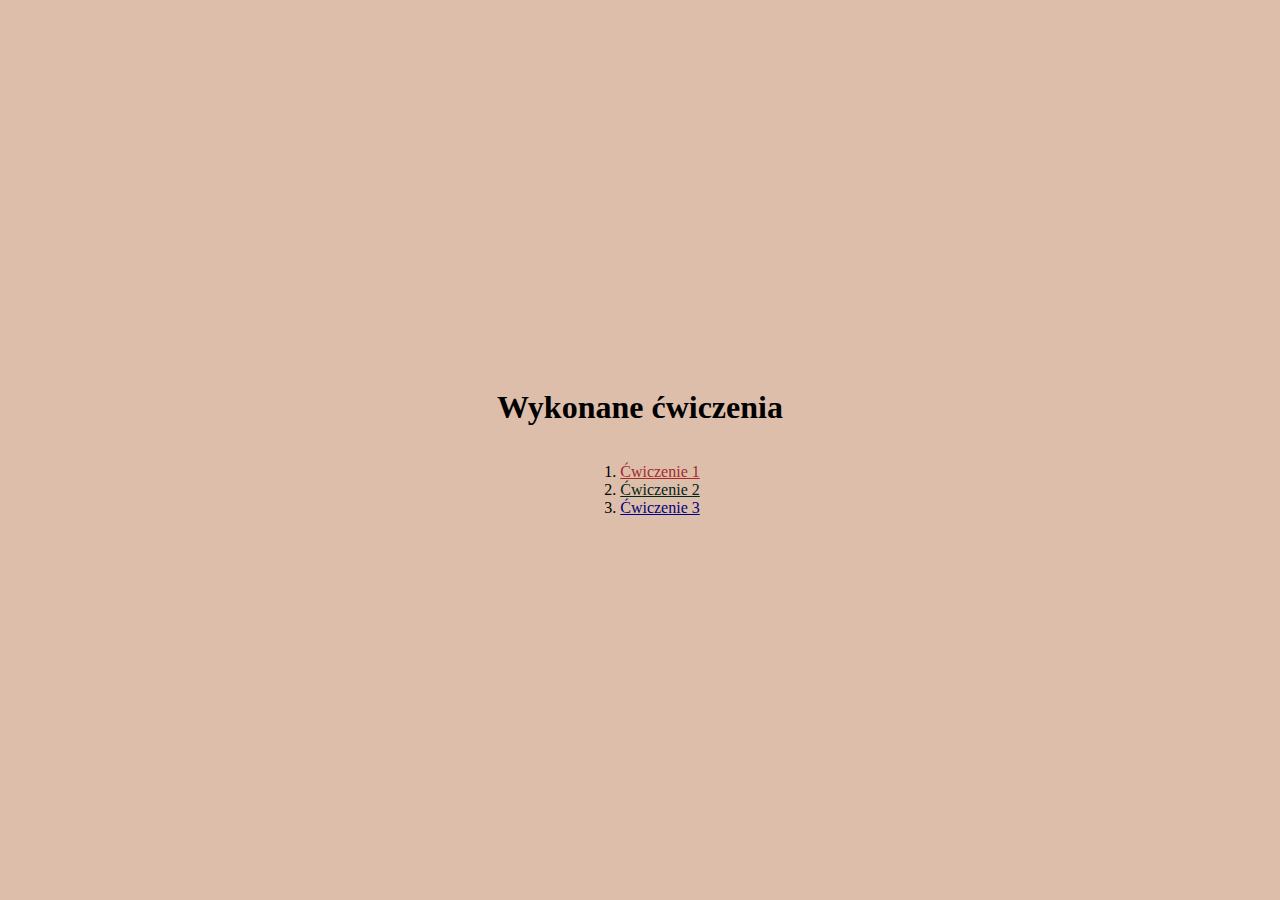
<file: index.html>
<!DOCTYPE html>
<html lang="pl">
  <head>
    <meta charset="UTF-8" />
    <meta
      name="viewport"
      content="width=device-width, initial-scale=1.0"
    />
    <title>My Website</title>
    <link
      rel="stylesheet"
      href="./style.css"
    />
  </head>
  <body>
    <main class="main-container">
      <h1>Wykonane ćwiczenia</h1>
      <div class="list">
        <ol>
          <li class="c1">
            <a class="c1-link" href="./excercise1.html" style="color:brown">Ćwiczenie 1</a>
          </li>
          <li class="c2">
            <a class="c2-link" href="./excercise2.html" style="color:rgb(2, 37, 26)">Ćwiczenie 2</a>
          </li>
          <li class="c3">
            <a class="c3-link" href="./excercise3.html" style="color: navy">Ćwiczenie 3</a>
          </li>
        </ol>
      </div>
    </main>
    <script src="index.js"></script>
  </body>
</html>
</file>
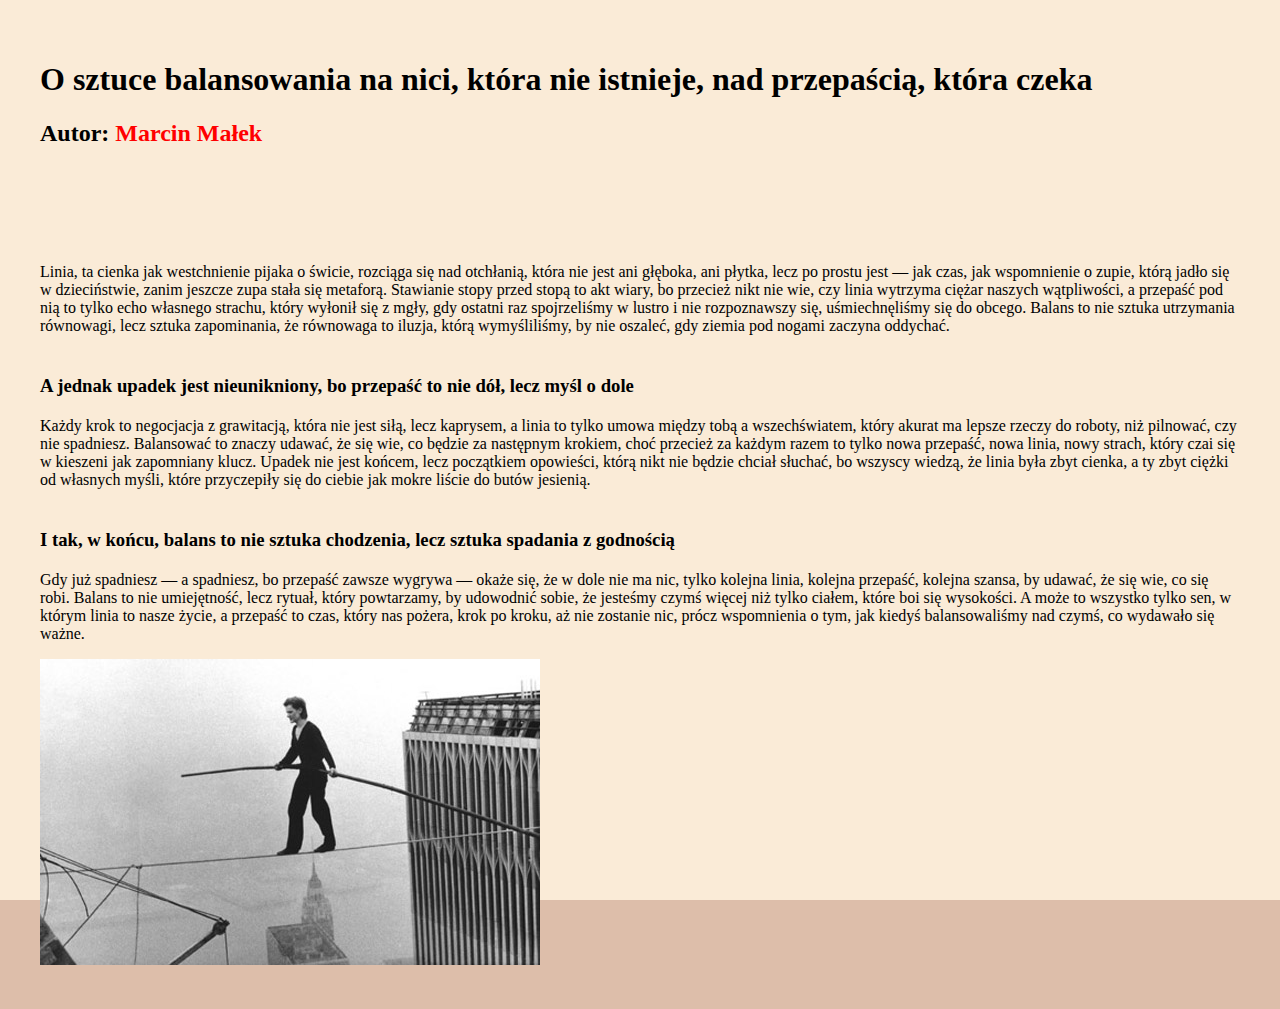
<file: excercise1.html>
<!DOCTYPE html>
<html lang="pl">
  <head>
    <meta charset="UTF-8" />
    <meta
      name="viewport"
      content="width=device-width, initial-scale=1.0"
    />
    <title>My Website</title>
    <link
      rel="stylesheet"
      href="./style.css"
    />
  </head>
  <body style="background-color: antiquewhite;">
    <main class="main-container2">
      <div class="header">
        <h1 class="article-name">O sztuce balansowania na nici, która nie istnieje, nad przepaścią, która czeka</h1>
        <h2 class="article-author">Autor: <span class="author-name">Marcin Małek</span></h2>
    </div>

    <div class="content">
        <article>
            <p>
                Linia, ta cienka jak westchnienie pijaka o świcie, rozciąga się nad otchłanią, która nie jest ani głęboka, ani płytka, lecz po prostu jest — jak czas, jak wspomnienie o zupie, którą jadło się w dzieciństwie, zanim jeszcze zupa stała się metaforą. Stawianie stopy przed stopą to akt wiary, bo przecież nikt nie wie, czy linia wytrzyma ciężar naszych wątpliwości, a przepaść pod nią to tylko echo własnego strachu, który wyłonił się z mgły, gdy ostatni raz spojrzeliśmy w lustro i nie rozpoznawszy się, uśmiechnęliśmy się do obcego. Balans to nie sztuka utrzymania równowagi, lecz sztuka zapominania, że równowaga to iluzja, którą wymyśliliśmy, by nie oszaleć, gdy ziemia pod nogami zaczyna oddychać.
            </p>
            <h3>A jednak upadek jest nieunikniony, bo przepaść to nie dół, lecz myśl o dole</h3>
            <p>
                Każdy krok to negocjacja z grawitacją, która nie jest siłą, lecz kaprysem, a linia to tylko umowa między tobą a wszechświatem, który akurat ma lepsze rzeczy do roboty, niż pilnować, czy nie spadniesz. Balansować to znaczy udawać, że się wie, co będzie za następnym krokiem, choć przecież za każdym razem to tylko nowa przepaść, nowa linia, nowy strach, który czai się w kieszeni jak zapomniany klucz. Upadek nie jest końcem, lecz początkiem opowieści, którą nikt nie będzie chciał słuchać, bo wszyscy wiedzą, że linia była zbyt cienka, a ty zbyt ciężki od własnych myśli, które przyczepiły się do ciebie jak mokre liście do butów jesienią.
            </p>
            <h3>I tak, w końcu, balans to nie sztuka chodzenia, lecz sztuka spadania z godnością</h3>
            <p>
                Gdy już spadniesz — a spadniesz, bo przepaść zawsze wygrywa — okaże się, że w dole nie ma nic, tylko kolejna linia, kolejna przepaść, kolejna szansa, by udawać, że się wie, co się robi. Balans to nie umiejętność, lecz rytuał, który powtarzamy, by udowodnić sobie, że jesteśmy czymś więcej niż tylko ciałem, które boi się wysokości. A może to wszystko tylko sen, w którym linia to nasze życie, a przepaść to czas, który nas pożera, krok po kroku, aż nie zostanie nic, prócz wspomnienia o tym, jak kiedyś balansowaliśmy nad czymś, co wydawało się ważne.
            </p>
            <img src="man_on_wire_2.jpg">
        </article>
    </div>

    </main>
    <script src="index.js"></script>
  </body>
</html>
</file>
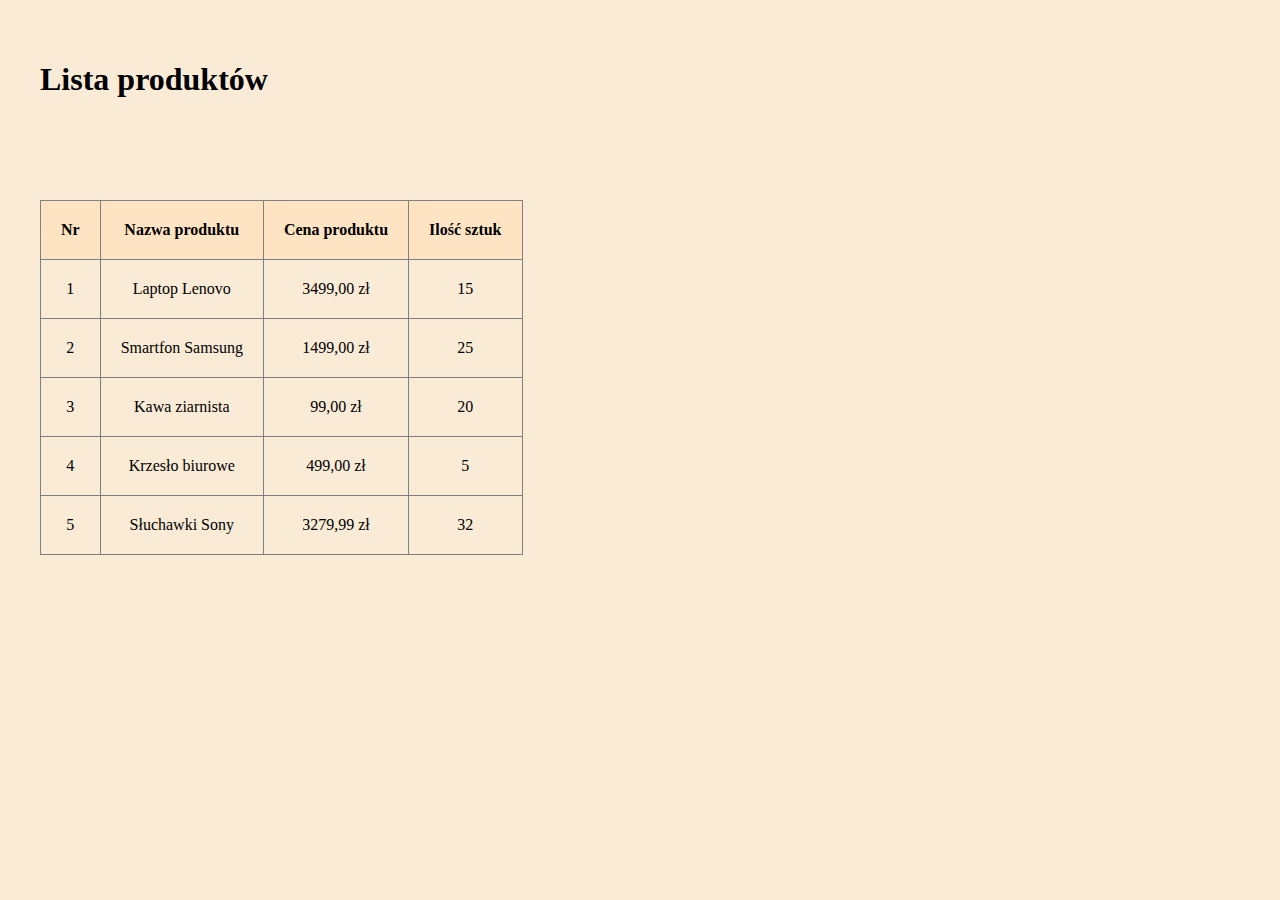
<file: excercise2.html>
<!DOCTYPE html>
<html lang="pl">
  <head>
    <meta charset="UTF-8" />
    <meta
      name="viewport"
      content="width=device-width, initial-scale=1.0"
    />
    <title>My Website</title>
    <link
      rel="stylesheet"
      href="./style.css"
    />
  </head>
  <body style="background-color: antiquewhite;">
    <main class="main-container2">
      <div class="header">
        <h1 class="article-name">Lista produktów</h1>
    </div>

    <div class="tabelka">
        <table class="table1" style="border-collapse: collapse;">
            <tr>
                <th>Nr</th>
                <th>Nazwa produktu</th>
                <th>Cena produktu</th>
                <th>Ilość sztuk</th>
            </tr>
            <tr>
                <td>1</td>
                <td>Laptop Lenovo</td>
                <td>3499,00 zł</td>
                <td>15</td>
            </tr>
            <tr>
                <td>2</td>
                <td>Smartfon Samsung</td>
                <td>1499,00 zł</td>
                <td>25</td>
            </tr>
            <tr>
                <td>3</td>
                <td>Kawa ziarnista</td>
                <td>99,00 zł</td>
                <td>20</td>
            </tr>
            <tr>
                <td>4</td>
                <td>Krzesło biurowe</td>
                <td>499,00 zł</td>
                <td>5</td>
            </tr>
            <tr>
                <td>5</td>
                <td>Słuchawki Sony</td>
                <td>3279,99 zł</td>
                <td>32</td>
            </tr>
        </table>
    </div>

    </main>
    <script src="index.js"></script>
  </body>
</html>
</file>
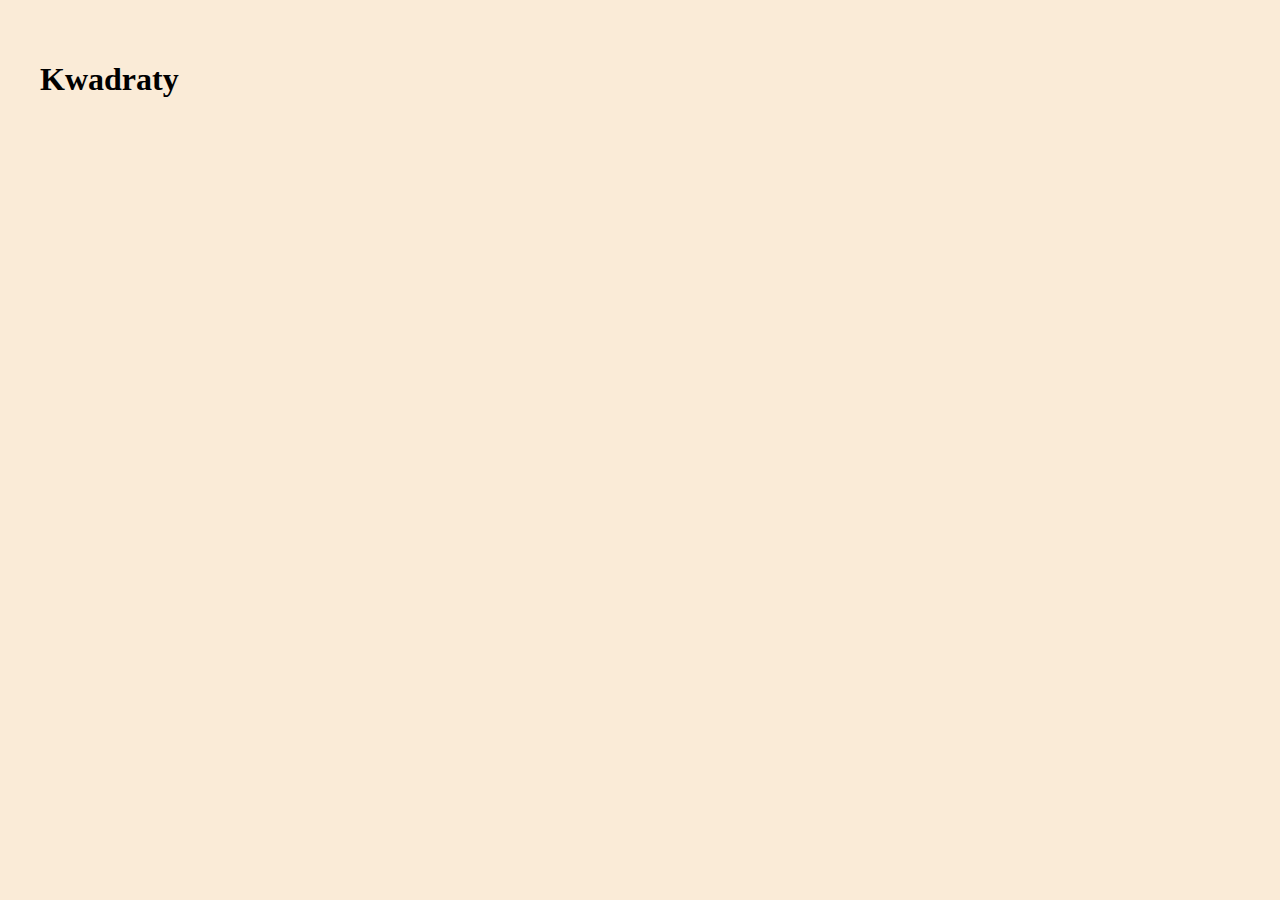
<file: excercise3.html>
<!DOCTYPE html>
<html lang="pl">
  <head>
    <meta charset="UTF-8" />
    <meta
      name="viewport"
      content="width=device-width, initial-scale=1.0"
    />
    <title>My Website</title>
    <link
      rel="stylesheet"
      href="./style.css"
    />
  </head>
  <body style="background-color: antiquewhite;">
    <main class="main-container2">
      <div class="header">
        <h1 class="article-name">Kwadraty</h1>
    </div>

    <div class="c31">
        <div class="d1">

        </div>
    </div>


    </main>
    <script src="index.js"></script>
  </body>
</html>
</file>
<file: style.css>
html {
      background-color: #DDBEAA;
      height: 100vh;
}

body {
      height: 100vh;
      margin: 0;
}

.main-container {
      height: 100%;
      display: flex;
      flex-direction: column;
      align-items: center;
      justify-content: center;
}

.header {
      padding: 40px;
}

.author-name {
      color: red;
}

.content {
      padding: 40px;
}

h3 {
      margin-top:40px;
      margin-bottom: 20px;
}

.tabelka {
      padding:40px;
}

.table1 * {
      border: 1px solid gray;
}

th {
      background-color: bisque;
}

td, tr, th {
      padding: 20px;
      text-align: center;
      border-collapse: collapse;
}
</file>
